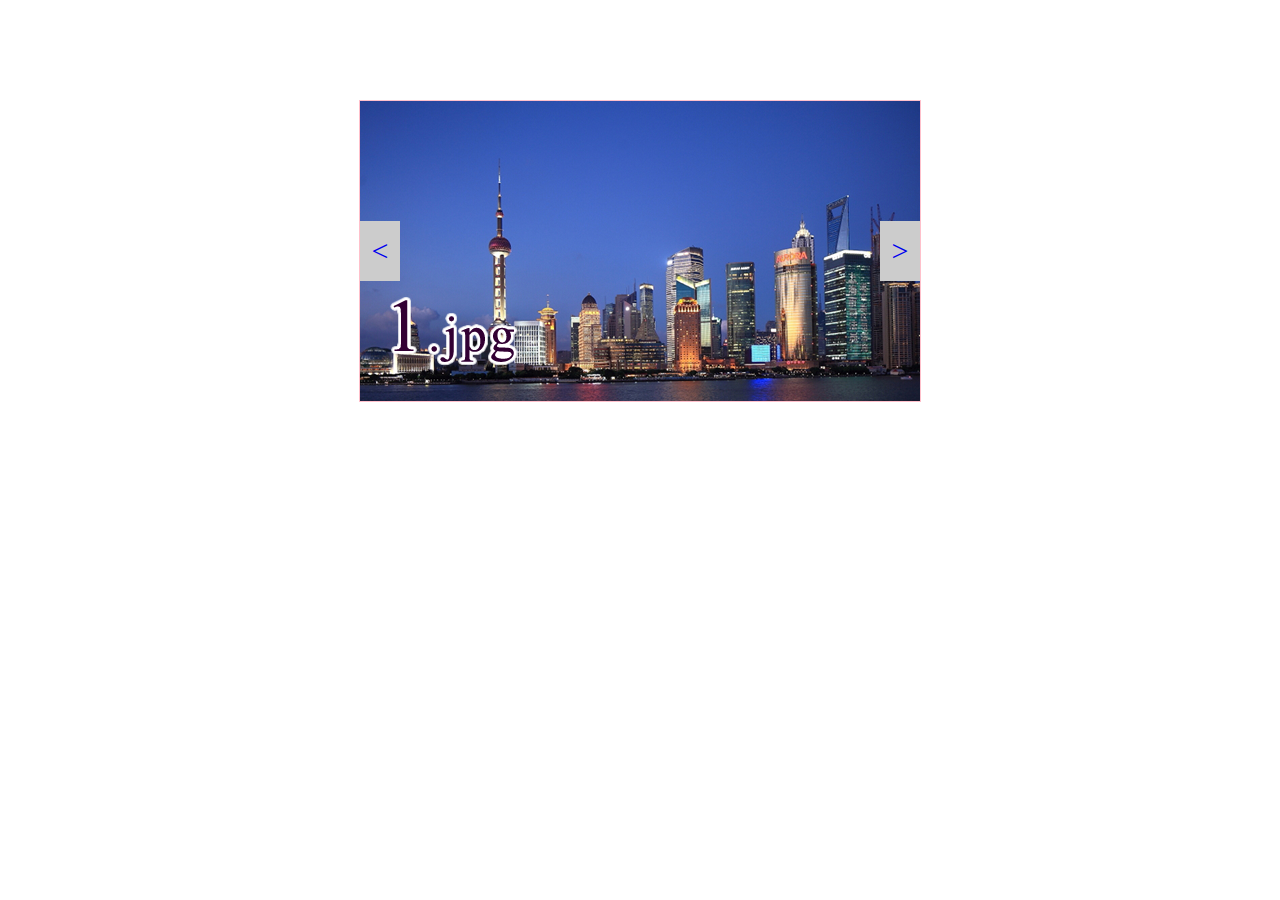
<file: 3D Cutting Carousel/index.html>
<!DOCTYPE html>
<html lang="en">
<head>
  <meta charset="UTF-8">
  <title>Title</title>
  <script type="text/javascript" src="jquery-1.12.1.js"></script>
  <style>
    .box {
      width: 560px;
      height: 300px;
      border: 1px solid pink;
      margin: 100px auto;
      position: relative;
    }
    .box ul {
      list-style: none;
      width: 100%;
      height: 100%;
      margin: 0;
      padding: 0;
    }
    .box ul li {
      float: left;
      width: 112px;
      height: 100%;
      transform-style: preserve-3d;
      /*transform: rotateX(30deg) rotateY(30deg);*/
    }
    .box a {
      text-decoration: none;
      font-size: 30px;
    }
    .box .prev {
      position: absolute;
      width: 40px;
      height: 60px;
      line-height: 60px;
      text-align: center;
      left: 0;
      top: 120px;
      background-color: #ccc;
      z-index: 1;
    }
    .box .next {
      position: absolute;
      width: 40px;
      height: 60px;
      line-height: 60px;
      text-align: center;
      right: 0;
      top: 120px;
      background-color: #ccc;
      z-index: 1;
    }
    /*设置第一张背景图*/
    .box ul li span:first-child {
      position: absolute;
      width: 112px;
      height: 300px;
      background: url("images/1.jpg") no-repeat 0 0;
    }
    .box ul li:nth-child(2) span:first-child {
      background: url("images/1.jpg") no-repeat -112px 0;
    }
    .box ul li:nth-child(3) span:first-child {
      background: url("images/1.jpg") no-repeat -224px 0;
    }
    .box ul li:nth-child(4) span:first-child {
      background: url("images/1.jpg") no-repeat -336px 0;
    }
    .box ul li:nth-child(5) span:first-child {
      background: url("images/1.jpg") no-repeat -448px 0;
    }
    /*设置第二张背景图*/
    .box ul li span:nth-child(2) {
      position: absolute;
      width: 112px;
      height: 300px;
      background: url("images/2.jpg") no-repeat 0 0;
    }
    .box ul li:nth-child(2) span:nth-child(2) {
      background: url("images/2.jpg") no-repeat -112px 0;
    }
    .box ul li:nth-child(3) span:nth-child(2) {
      background: url("images/2.jpg") no-repeat -224px 0;
    }
    .box ul li:nth-child(4) span:nth-child(2) {
      background: url("images/2.jpg") no-repeat -336px 0;
    }
    .box ul li:nth-child(5) span:nth-child(2) {
      background: url("images/2.jpg") no-repeat -448px 0;
    }
    /*设置第三张背景图*/
    .box ul li span:nth-child(3) {
      position: absolute;
      width: 112px;
      height: 300px;
      background: url("images/3.jpg") no-repeat 0 0;
    }
    .box ul li:nth-child(2) span:nth-child(3) {
      background: url("images/3.jpg") no-repeat -112px 0;
    }
    .box ul li:nth-child(3) span:nth-child(3) {
      background: url("images/3.jpg") no-repeat -224px 0;
    }
    .box ul li:nth-child(4) span:nth-child(3) {
      background: url("images/3.jpg") no-repeat -336px 0;
    }
    .box ul li:nth-child(5) span:nth-child(3) {
      background: url("images/3.jpg") no-repeat -448px 0;
    }
    /*设置第四张背景图*/
    .box ul li span:nth-child(4) {
      position: absolute;
      width: 112px;
      height: 300px;
      background: url("images/4.jpg") no-repeat 0 0;
    }
    .box ul li:nth-child(2) span:nth-child(4) {
      background: url("images/4.jpg") no-repeat -112px 0;
    }
    .box ul li:nth-child(3) span:nth-child(4) {
      background: url("images/4.jpg") no-repeat -224px 0;
    }
    .box ul li:nth-child(4) span:nth-child(4) {
      background: url("images/4.jpg") no-repeat -336px 0;
    }
    .box ul li:nth-child(5) span:nth-child(4) {
      background: url("images/4.jpg") no-repeat -448px 0;
    }
    /*把li延Z轴向屏幕外移动150px*/
    .box ul li span:nth-child(1) {
      transform: translateZ(150px);
    }
    .box ul li span:nth-child(2) {
      transform: rotateX(90deg) translateZ(150px);
    }
    .box ul li span:nth-child(3) {
      transform: rotateX(-180deg) translateZ(150px);
    }
    .box ul li span:nth-child(4) {
      transform: rotateX(-90deg) translateZ(150px);
    }
  </style>
</head>
<body>
<div class="box">
  <a href="javascript:;" class="prev">&lt;</a>
  <a href="javascript:;" class="next">&gt;</a>
  <ul>
    <li><span></span><span></span><span></span><span></span></li>
    <li><span></span><span></span><span></span><span></span></li>
    <li><span></span><span></span><span></span><span></span></li>
    <li><span></span><span></span><span></span><span></span></li>
    <li><span></span><span></span><span></span><span></span></li>
  </ul>
</div>
<script type="text/javascript">
  $(function () {
    var index = 0;
    var lock = true;
    /* :last 过滤选择器 jquery扩展提供 :first :eq() :visible :hidden :even :odd :checked :selected */
    $('.box li:last').on('transitionend', function () {
      lock = true;
    });
    $('.prev').click(function () {
      if (!lock) return false;
      lock = false;
      index--;
      var deg = -index * 90;
      $('.box li').css({
        'transform': 'rotateX(' + deg + 'deg)',
        'transition': 'all 1s linear'
      }).each(function (i, item) {
        $(item).css('transition-delay', 0.25 * i + 's');
      });
    });
    $('.next').click(function () {
      if (!lock) return false;
      lock = false;
      index++;
      var deg = -index * 90;
      $('.box li').css({
        'transform': 'rotateX(' + deg + 'deg)',
        'transition': 'all 1s linear'
      }).each(function (i, item) {
        $(item).css('transition-delay', 0.25 * i + 's');
      });
    });


    var timeId;
    function autoplay(){
      timeId = setInterval(function () {
        $('.next').click();
      }, 2000);
    }
    autoplay();
    $('.box').on('mouseenter',function(){
      clearInterval(timeId);
    });
    $('.box').on('mouseleave',function(){
      autoplay();
    });
    
  });
</script>
</body>
</html>
</file>
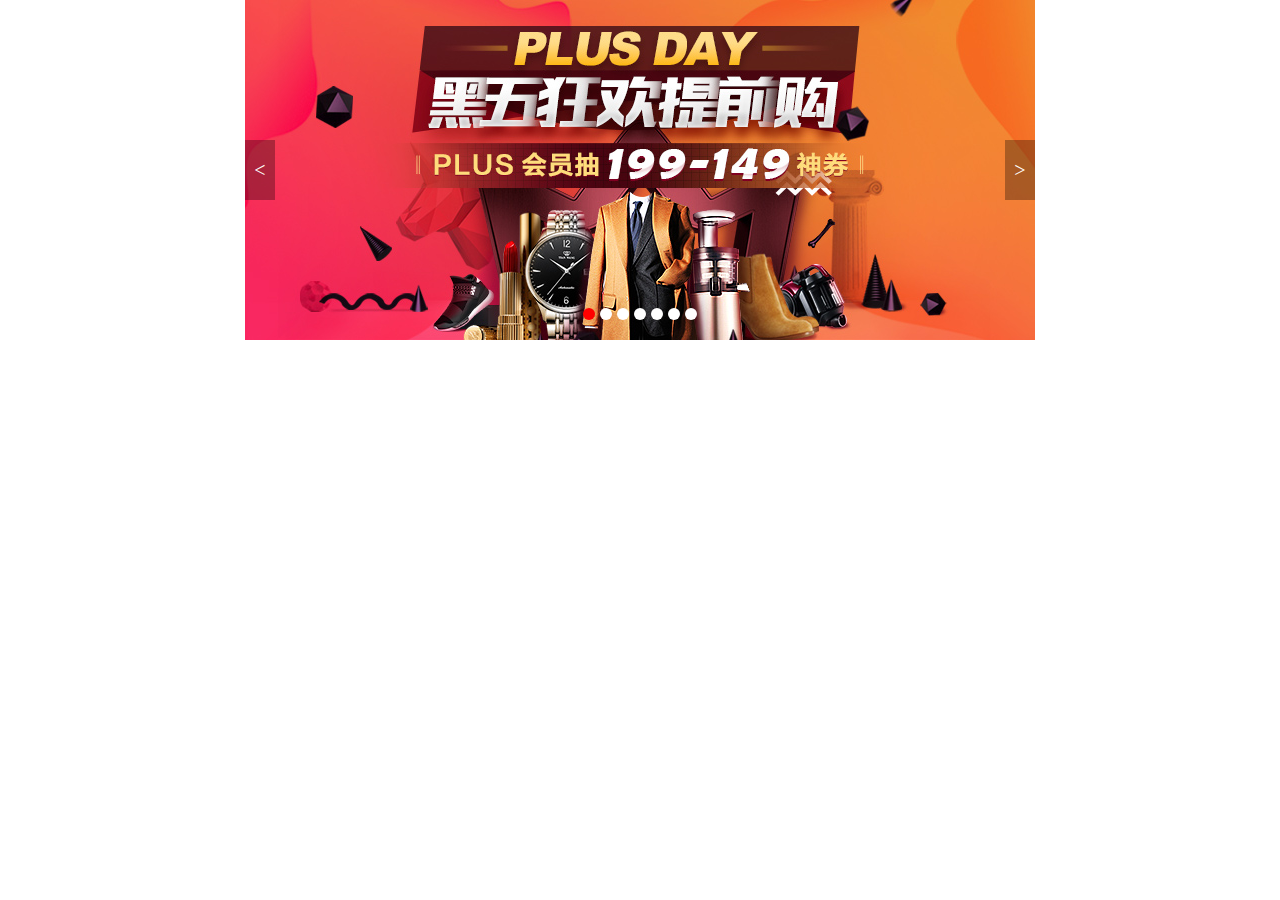
<file: Carousel/index.html>
<!DOCTYPE html>
<html>
<head lang="en">
  <meta charset="UTF-8">
  <title>京东商城</title>
  <link rel="stylesheet" href="base.css"/>
</head>
<body>
<div class="container">
  <!-- 轮播图模块-->
  <div class="banner">
    <!-- 轮播项-->
    <div class="content">
      <div class="item"><a href="#"><img src="img/01.jpg" alt=""/></a></div>
      <div class="item"><a href="#"><img src="img/02.jpg" alt=""/></a></div>
      <div class="item"><a href="#"><img src="img/03.jpg" alt=""/></a></div>
      <div class="item"><a href="#"><img src="img/04.jpg" alt=""/></a></div>
      <div class="item"><a href="#"><img src="img/05.jpg" alt=""/></a></div>
      <div class="item"><a href="#"><img src="img/06.jpg" alt=""/></a></div>
      <div class="item"><a href="#"><img src="img/07.jpg" alt=""/></a></div>
      <div class="item"><a href="#"><img src="img/01.jpg" alt=""/></a></div>
    </div>
    <!-- 轮播左侧按钮-->
    <div class="leftBtn btn">&lt;</div>
    <!-- 轮播右侧按钮-->
    <div class="rightBtn btn">&gt;</div>
    <!-- 轮播一组小按钮-->
    <ul>
      <li class="active"></li>
      <li></li>
      <li></li>
      <li></li>
      <li></li>
      <li></li>
      <li></li>
    </ul>

  </div>
</div>
<!--动画的框架-->
<script src="animate.js"></script>
<!--index.js-->
<script src="index.js"></script>
</body>
</html>
</file>
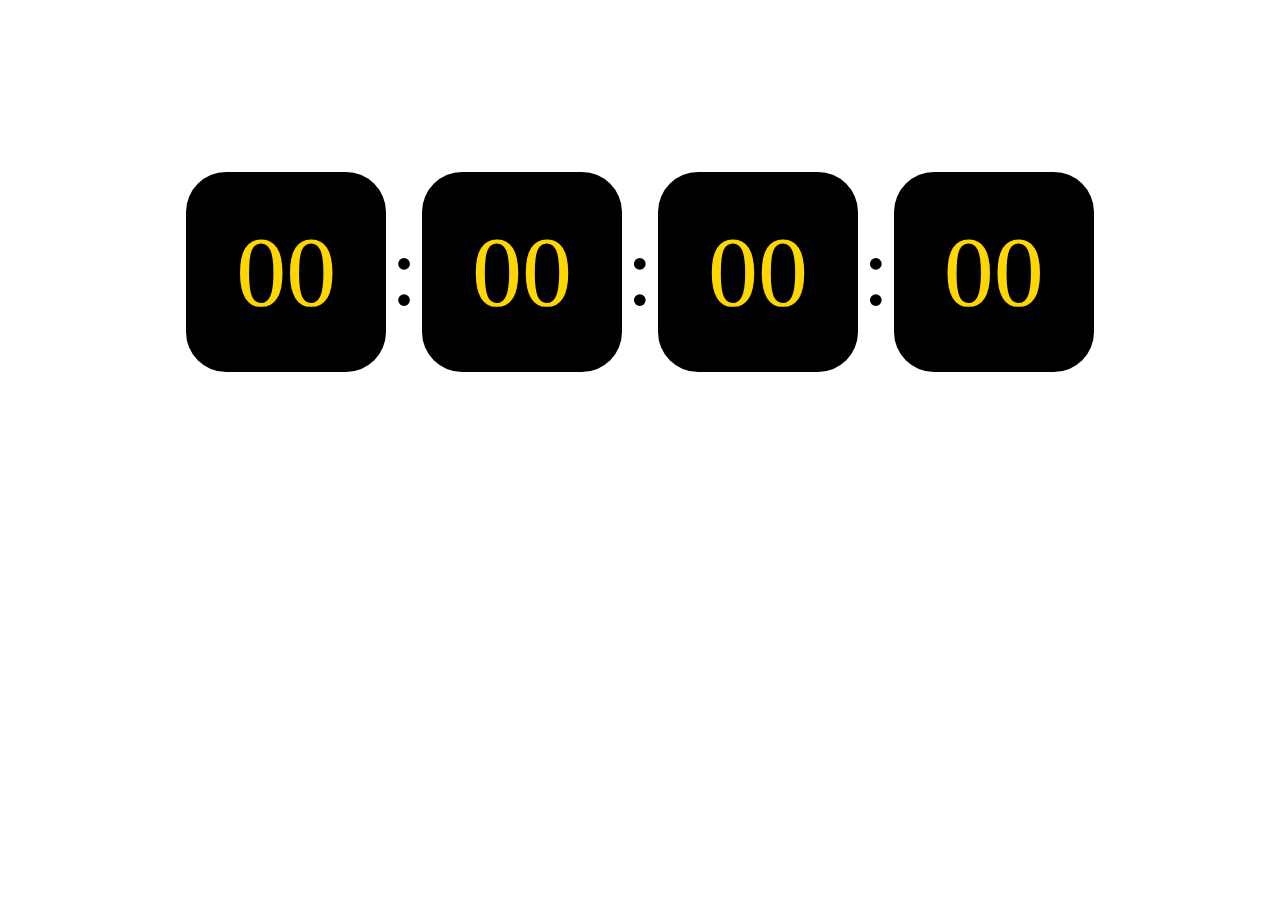
<file: countdown.html>
<!DOCTYPE html>
<html lang="en">
<head>
	<meta charset="UTF-8">
	<title>Document</title>
	<style>
		div {
			width: 1000px;
			height: 500px;
			line-height: 500px;
			text-align: center;
			margin: 50px auto;
		}
		span {
			display: inline-block;
			height: 200px;
			line-height: 200px;
			text-align: center;
			font-size: 100px;
		}
		.ab {
			width: 200px;
			border-radius: 40px;
			color: gold;
			background-color: #000;
			font-size: 100px;
		}
	</style>
</head>
<body>
   	<div>
		<span class="ab">00</span>
		<span>:</span>
		<span class="ab">00</span>
		<span>:</span>
		<span class="ab">00</span>
		<span>:</span>
		<span class="ab">00</span>
    </div>
	<script>
		var spansNode = document.querySelectorAll('.ab');
		function getDif(startTime,endTime){
			var totalMs = endTime.getTime()-startTime.getTime();
			var dd = parseInt(totalMs/1000/60/60/24)
			var hh = parseInt(totalMs/1000/60/60%24);
			var mm = parseInt(totalMs/1000/60%60);
			var ss = parseInt(totalMs/1000%60);
			dd = dd<10?'0'+dd:dd;
			hh = hh<10?'0'+hh:hh;
			mm = mm<10?'0'+mm:mm;
			ss = ss<10?'0'+ss:ss;
			return {day:dd,hours:hh,minutes:mm,seconds:ss};
		}
		var e = new Date('2018/02/08 18:00:00');
		var i = setInterval(function(){
			var s = new Date();
			var obj = getDif(s,e);
			spansNode[0].innerHTML = obj.day;
			spansNode[1].innerHTML = obj.hours;
			spansNode[2].innerHTML = obj.minutes;
			spansNode[3].innerHTML = obj.seconds;
			if(obj.hours=='00'&&obj.minutes=='00'&&obj.seconds=='00'){
				clearInterval(i);
			}
		},1000);
	</script>
</body>
</html>
</file>
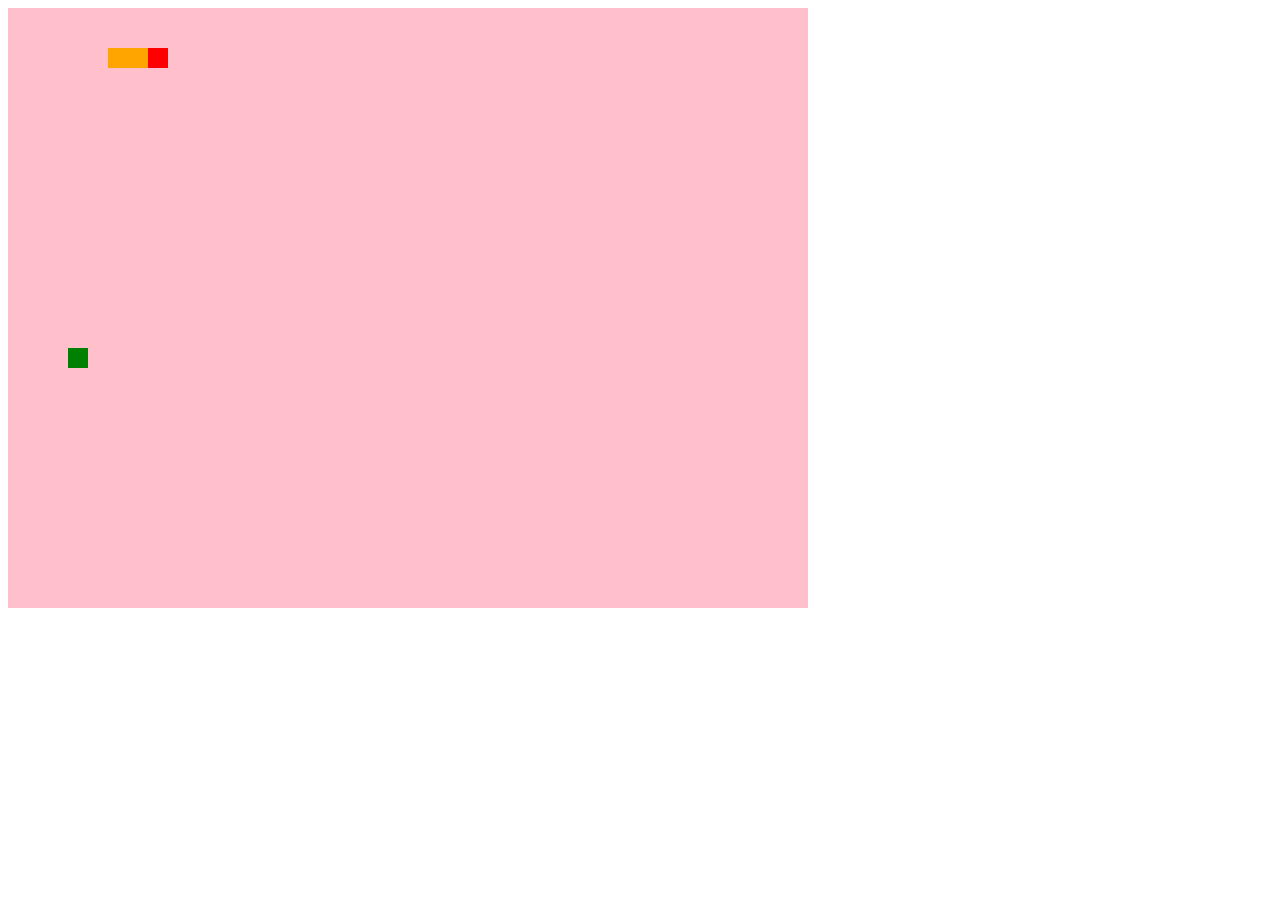
<file: snakeJs.html>
<!DOCTYPE html>
<html>
<head lang="en">
  <meta charset="UTF-8">
  <title></title>
  <style>
    .map {
      width: 800px;
      height: 600px;
      background-color: pink;
      position: relative;
    }
  </style>
</head>
<body>
<div class="map"></div>
<script>
  //创建食物
  (function(){
    var elements = [];
    function Food(x,y,width,height,color){
      this.x = x||0;
      this.y = y||0;
      this.width = width||20;
      this.height = height||20;
      this.color = color||"green";
    }
    Food.prototype.init = function(map){
      remove();
      var div = document.createElement("div");
      map.appendChild(div);
      div.style.width = this.width + 'px';
      div.style.height = this.height + 'px';
      div.style.backgroundColor = this.color;
      div.style.position = "absolute";
      this.x = parseInt(Math.random()*(map.offsetWidth/this.width))*this.width;
      this.y = parseInt(Math.random()*(map.offsetHeight/this.height))*this.height;
      div.style.left = this.x + 'px';
      div.style.top = this.y + 'px';
      elements.push(div);
    };
    function remove(){
      for(var i = 0;i<elements.length;i++){
        var ele = elements[i];
        ele.parentNode.removeChild(ele);
        elements.splice(i,1);
      }
    }
    window.Food = Food;
  })();
  //创建小蛇
  (function(){
    var elements = [];
    function Snake(width,height,direction){
      this.width = width||20;
      this.height = height||20;
      this.body = [
        {x:3,y:2,color:"red"},
        {x:2,y:2,color:"orange"},
        {x:1,y:2,color:"orange"}
      ];
      this.direction = direction||"right";
    };
    Snake.prototype.init = function(map){
      remove();
      for(var i = 0;i<this.body.length;i++){
        var div = document.createElement("div");
        map.appendChild(div);
        div.style.width = this.width + 'px';
        div.style.height = this.height + 'px';
        div.style.backgroundColor = this.body[i].color;
        div.style.position = "absolute";
        div.style.left = this.body[i].x*this.width + 'px';
        div.style.top = this.body[i].y*this.height + 'px';
        elements.push(div);
      }
    };
    Snake.prototype.move = function(food,map){
      //把蛇头的位置给蛇身第一个位置,以此类推
      var i = this.body.length-1;
      for(;i>0;i--){
        this.body[i].x = this.body[i-1].x;
        this.body[i].y = this.body[i-1].y;
      }
      switch(this.direction){
        case 'right':this.body[0].x+=1;break;
        case 'left':this.body[0].x-=1;break;
        case 'top':this.body[0].y-=1;break;
        case 'bottom':this.body[0].y+=1;break;
      }
      var foodX = food.x/food.width;
      var foodY = food.y/food.height;
      var snakeX = this.body[0].x;
      var snakeY = this.body[0].y;
      if(snakeX==foodX&&snakeY==foodY){
        //获取当前蛇身最后一块的数据,赋给一个新的对象,并添加到body中
        var a = this.body[this.body.length-1];
        var obj = {x: a.x,y: a.y,color: a.color};
        this.body.push(obj);
        food.init(map);
      }
    };
    function remove(){
      var i = elements.length-1;
      for(;i>=0;i--){
        var ele = elements[i];
        ele.parentNode.removeChild(ele);
        elements.splice(i,1);
      }
    }
    window.Snake = Snake;
  })();
  //创建游戏
  (function(){
    var that = null;
    function Game(map){//引入地图
      this.food = new Food();
      this.snake = new Snake();
      this.map = map;
      that = this;
    }
    Game.prototype.init = function(){
      this.food.init(this.map);
      this.snake.init(this.map);
      this.run();
      this.keyBind();
    };
    Game.prototype.run = function(){
      var timeId = setInterval(function(){
        this.snake.move(this.food,this.map);
        this.snake.init(this.map);
        var headX = this.snake.body[0].x;
        var headY = this.snake.body[0].y;
        var maxX = this.map.offsetWidth/this.snake.width;
        var maxY = this.map.offsetHeight/this.snake.height;
        if(headX<0||headX>=maxX){
          clearInterval(timeId);
          alert("over");
        }
        if(headY<0||headY>=maxY){
          clearInterval(timeId);
          alert("over");
        }
      }.bind(that),150);//绑定this
    };
    Game.prototype.keyBind = function(){
      document.addEventListener("keydown",function(e){//事件监听
        switch(e.keyCode){
          case 37:this.snake.direction = "left";break;
          case 38:this.snake.direction = "top";break;
          case 39:this.snake.direction = "right";break;
          case 40:this.snake.direction = "bottom";break;
        }
      }.bind(that),false);//绑定this
    };
    window.Game = Game;
  })();
  
  var a = new Game(document.querySelector(".map"));
  a.init();


























</script>
</body>
</html>
</file>
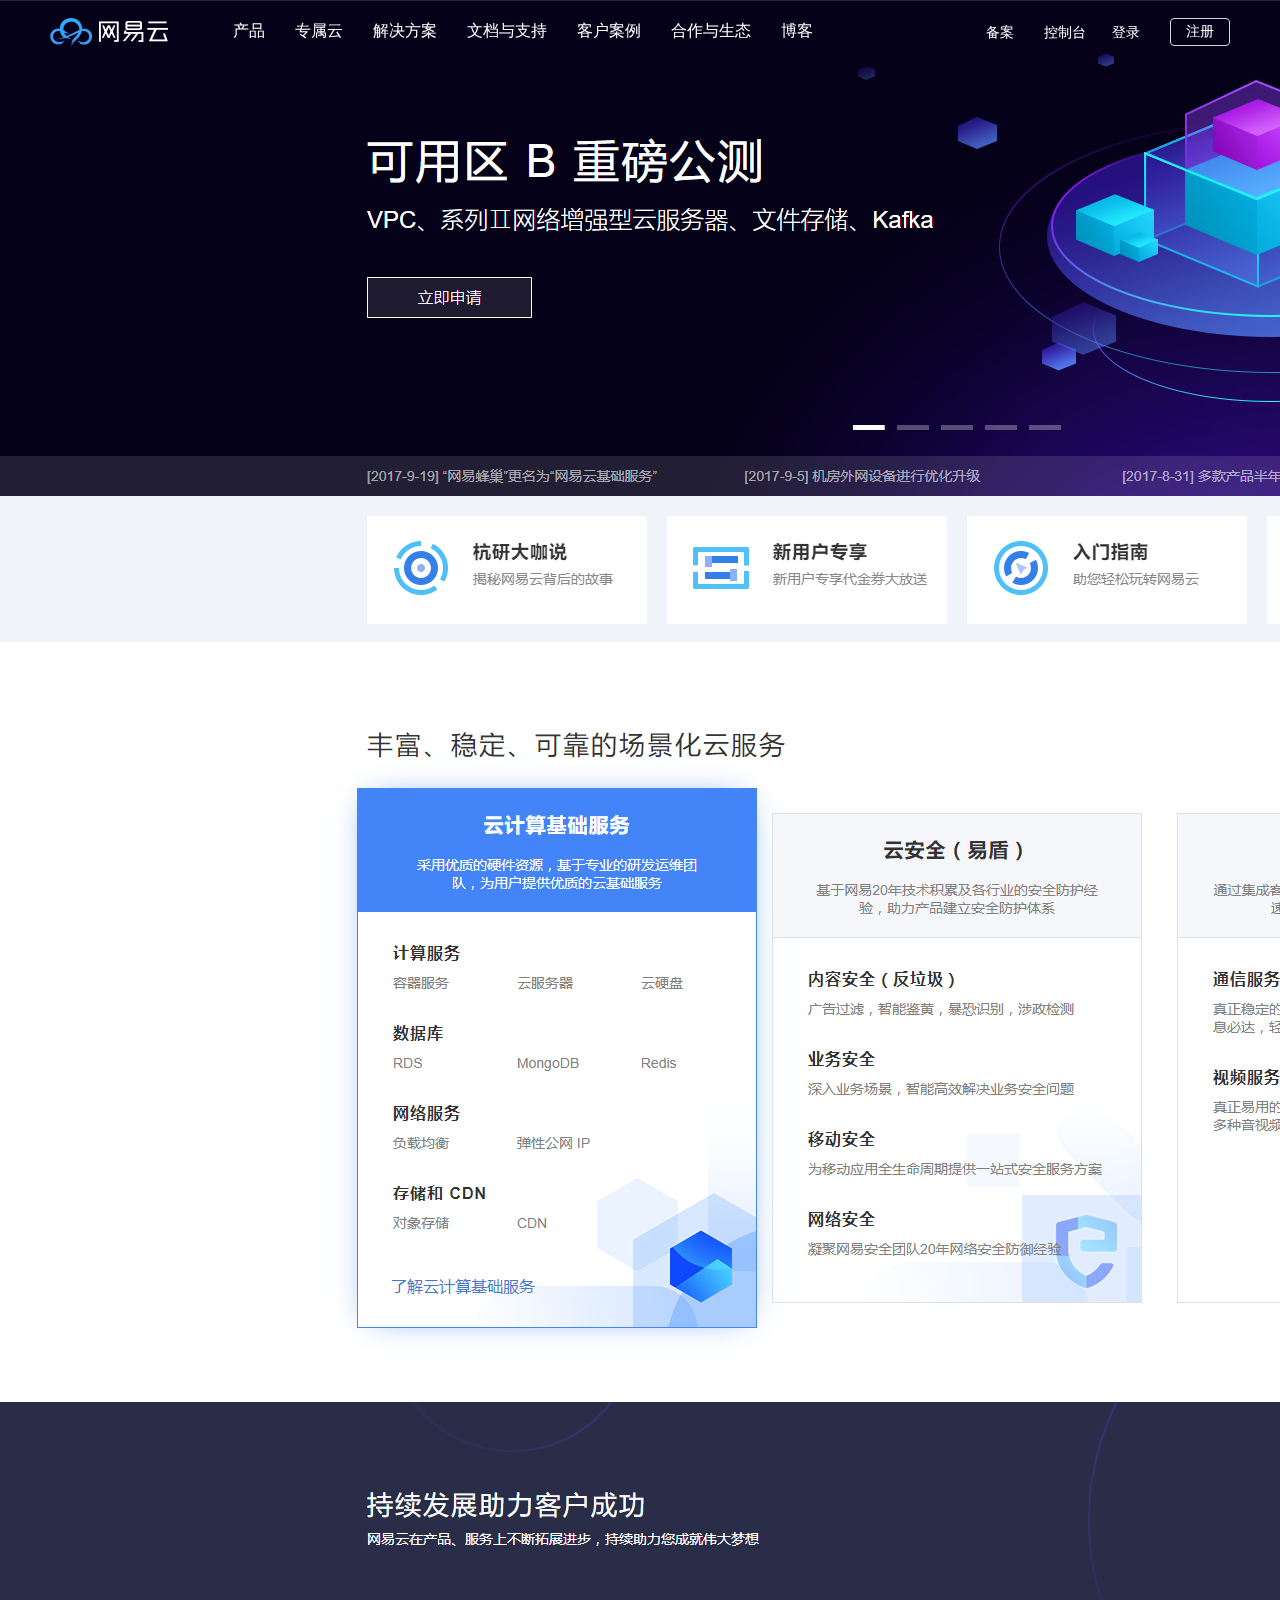
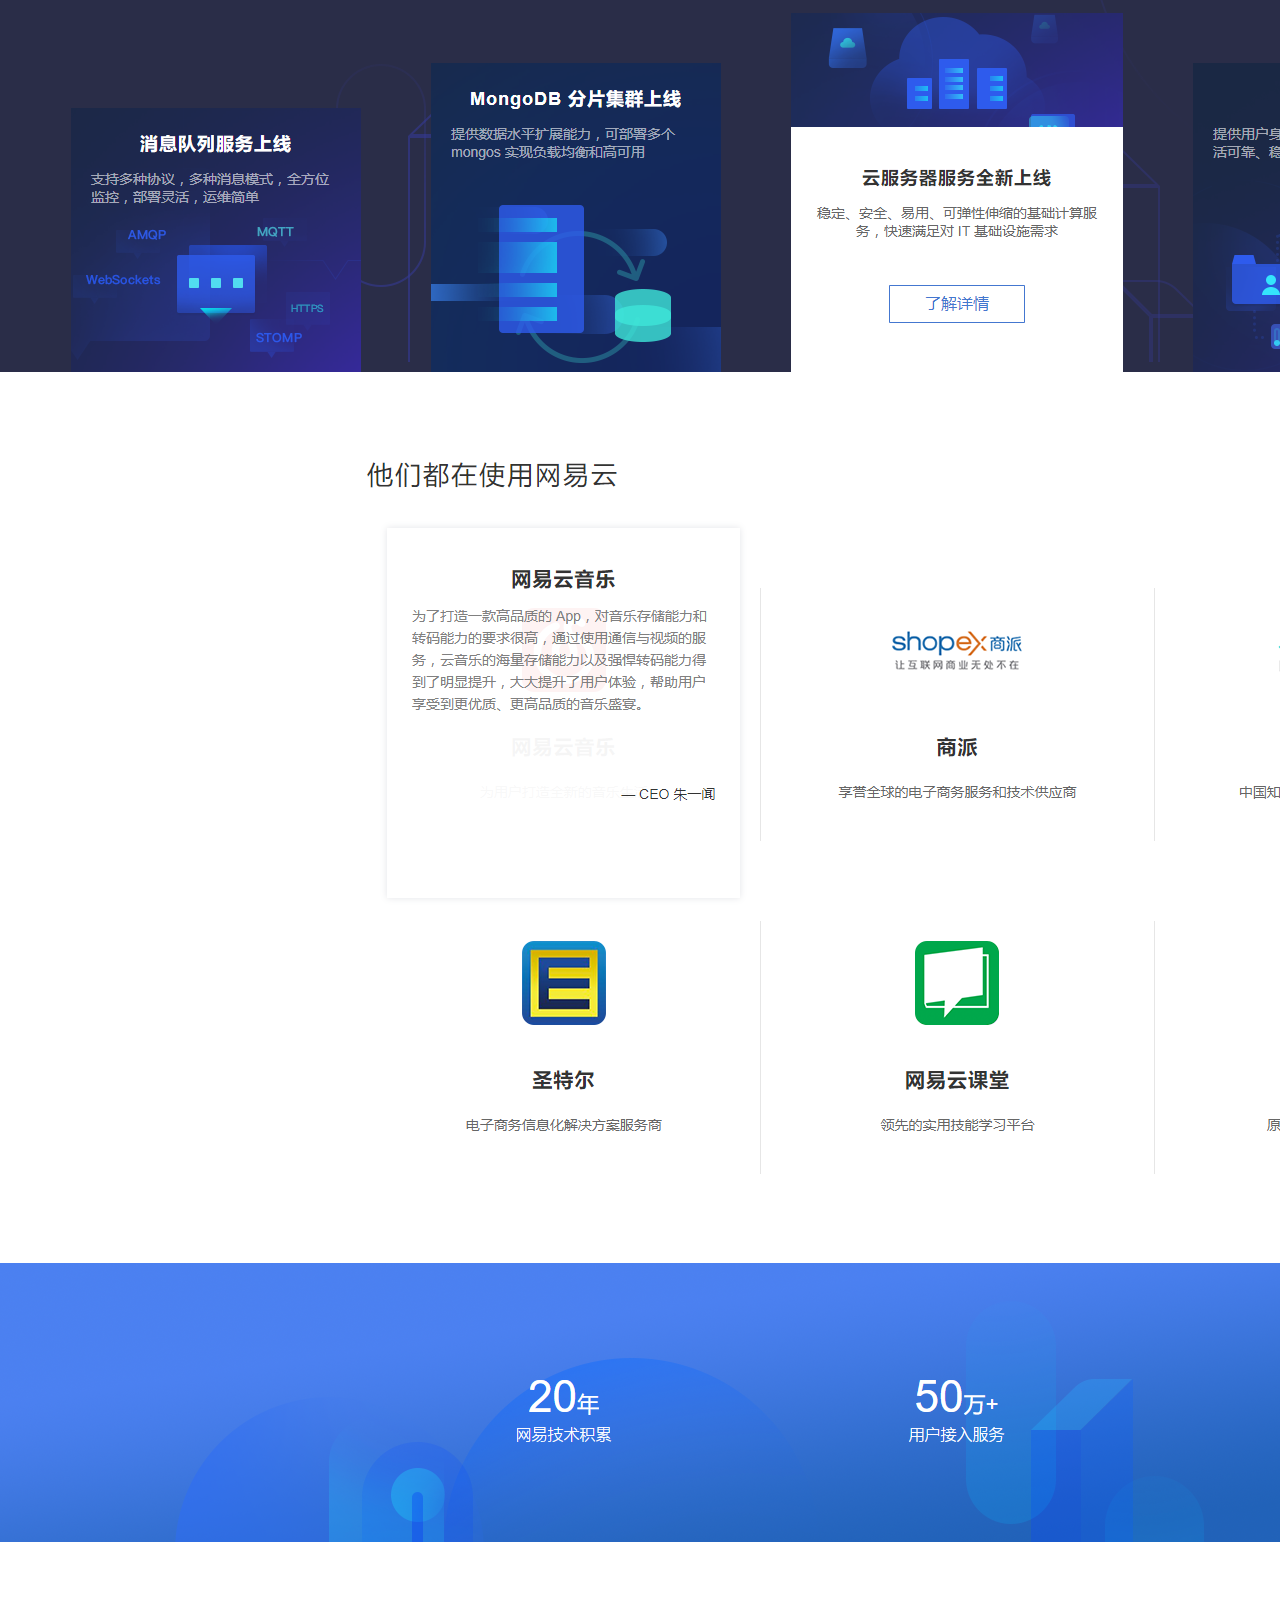
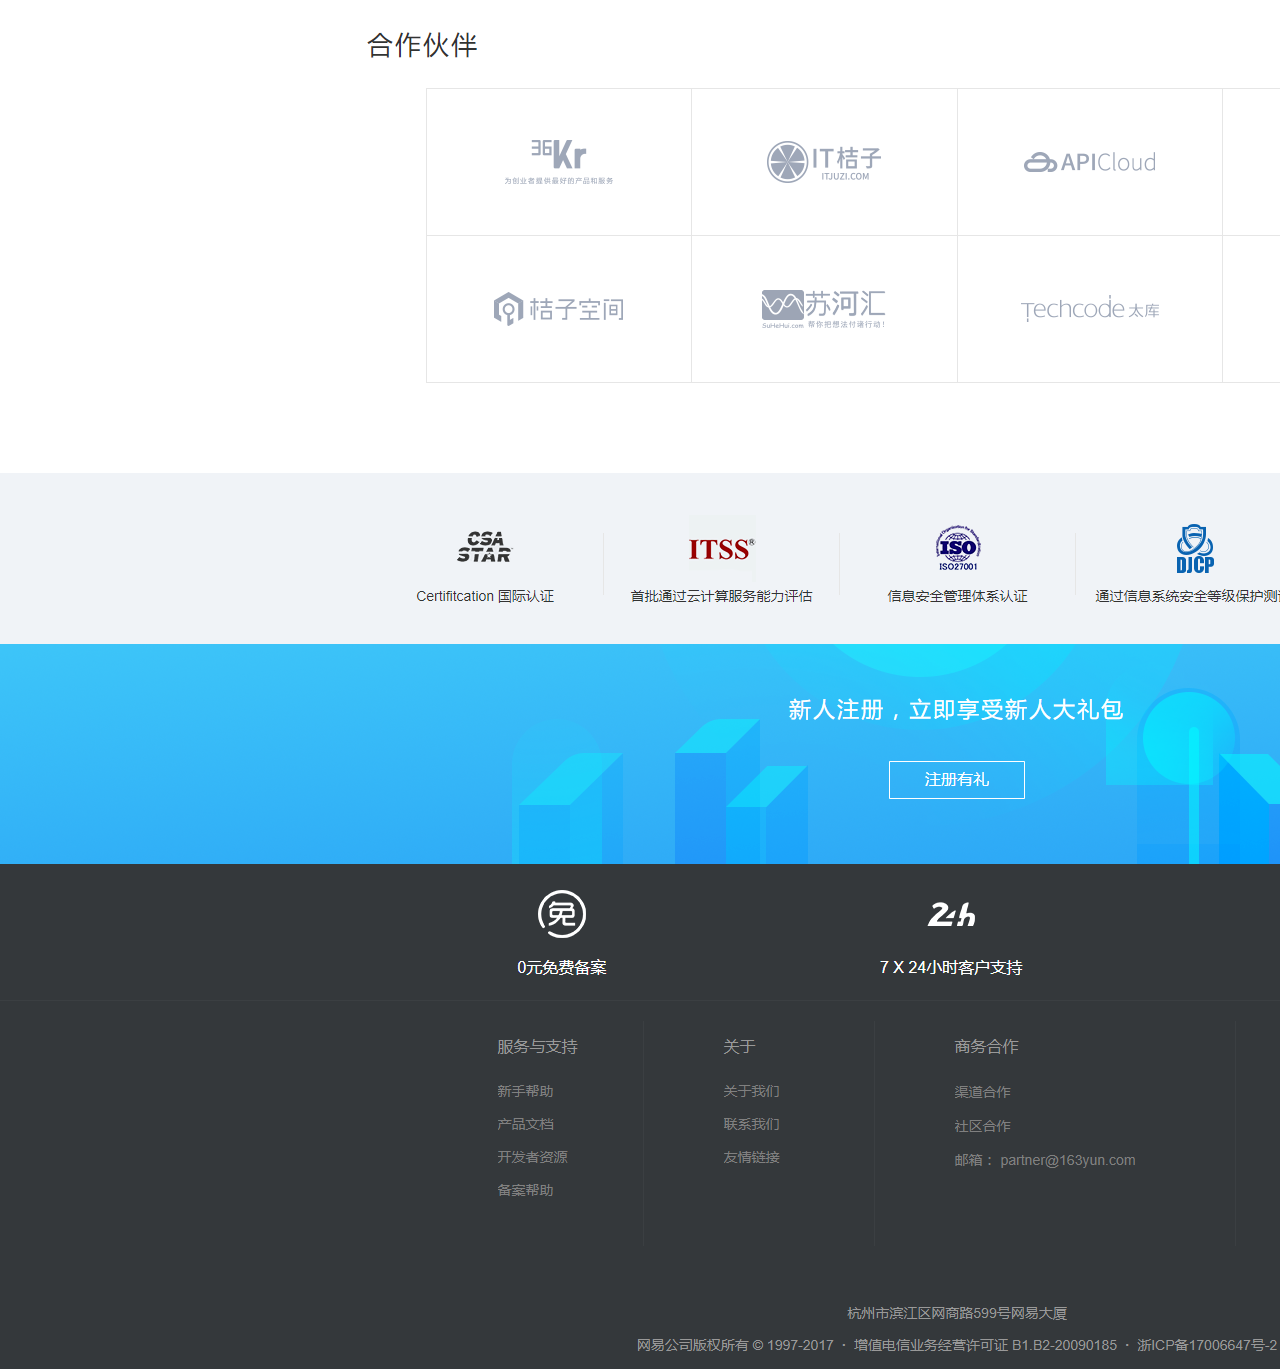
<file: nav/index_7.html>
<!DOCTYPE html>
<html>
<head lang="en">
  <meta charset="UTF-8">
  <title></title>
  <link rel="stylesheet" href="css_7/common_7.css"/>
  <link rel="stylesheet" href="css_7/index_7.css"/>
  <link rel="stylesheet" href="css_7/hidden_7.css"/>
  <base target="_blank"/>

  <script src="js_7/jquery-1.12.1.js"></script>
</head>
<body>
<div class="topcontain_7">
  <div class="w">
    <div class="img_7 fl">
      <a href="#"><img src="img_7/logo1.png" alt=""/></a>
    </div>
    <ul class="contain_7 fl">
      <li id="aaa_1_7">
        <span id="qwe_1_7"></span>产品
        <div class="content1_1_7 clearfix">
          <div class="w_7">
            <ul class="cebianlan_7">
              <li id="mmm_1_7" class="cebianlan_li_7 active">云计算基础服务</li>
              <li class="cebianlan_li_7">云安全(易盾)</li>
              <li class="cebianlan_li_7">通讯与视频</li>
              <li class="cebianlan_li_7">大数据服务</li>
              <li class="cebianlan_li_7">域名与备案</li>
              <li class="cebianlan_li_7">客服运营</li>
            </ul>
            <div id="poi_1_7" class="xiala1_1_7 active">
              <h3><a href="#">云计算基础服务&gt;</a></h3>

              <div class="bbb_7 clearfix">
                <p class="aaa_7">计算服务</p>
                <a href="#">
                  <h4>容器服务</h4>

                  <p>基于 Docker 和 Kubernetes 技术的容器服务</p>
                </a>
                <a href="#">
                  <h4>容器服务专属云版</h4>

                  <p>基于 Kubernetes 的企业级容器平台</p>
                </a>
                <a href="#">
                  <h4>镜像仓库</h4>

                  <p>公有镜像仓库和私有镜像托管服务</p>
                </a>
                <a class="zxc_1_7" href="#">
                  <h4>云服务器</h4>
                  <span id="asd_1_7"></span>

                  <p>稳定、安全、易用、可弹性伸缩的计算服务</p>
                </a>
                <a href="#">
                  <h4>负载均衡</h4>

                  <p>4/7层流量转发服务，支持转发规则定制</p>
                </a>
                <a href="#">
                  <h4>云硬盘</h4>

                  <p>高性能、高可靠的云硬盘服务</p>
                </a>
              </div>
              <div class="bbb_7 clearfix">
                <p class="aaa_7">数据库</p>
                <a href="#">
                  <h4>RDS</h4>

                  <p>高可用、高可靠、高性能、在线弹性扩展</p>
                </a>
                <a href="#">
                  <h4>MongoDB</h4>

                  <p>三节点复制集高可用架构、秒级故障切换</p>
                </a>
                <a href="#">
                  <h4>Redis</h4>

                  <p>高性能、高可用、基于内存存储的 kv 在线存储</p>
                </a>
                <a class="zxc_1_7" href="#">
                  <h4>Memcached</h4>
                  <span id="asd_2_7"></span>

                  <p>极高性能、内存级的 kv 在线存储</p>
                </a>
              </div>
              <div class="bbb_7 clearfix">
                <p class="aaa_7">消息</p>
                <a href="#">
                  <h4>消息队列</h4>

                  <p>支持多种消息模型，多种协议，多种部署模式</p>
                </a>
              </div>
              <div class="bbb_7 clearfix">
                <p class="aaa_7">网络服务</p>
                <a class="zxc_1_7" href="#">
                  <h4>VPC</h4>
                  <span id="asd_3_7"></span>

                  <p>逻辑隔离的自定义网络</p>
                </a>
                <a href="#">
                  <h4>负载均衡</h4>

                  <p>4/7层流量转发服务，支持转发规则定制</p>
                </a>
                <a href="#">
                  <h4>弹性公网IP</h4>

                  <p>高效管理每个 IP 的生命周期</p>
                </a>
                <a href="#">
                  <h4>CDN</h4>

                  <p>跨地域、跨运营商的性能卓越的网络加速服务</p>
                </a>
              </div>
              <div class="bbb_7 clearfix">
                <p class="aaa_7">存储和 CDN</p>
                <a href="#">
                  <h4>对象存储</h4>

                  <p>高性能、高可用、高可靠的云端存储服务</p>
                </a>
                <a href="#">
                  <h4>CDN</h4>

                  <p>跨地域、跨运营商的性能卓越的网络加速服务</p>
                </a>
                <a href="#">
                  <h4>云硬盘</h4>

                  <p>高性能、高可靠的云硬盘服务</p>
                </a>
              </div>
              <div class="bbb_7 clearfix">
                <p class="aaa_7">管理与监控</p>
                <a href="#">
                  <h4>访问控制</h4>

                  <p>管理子账号与授权、角色与 STS 令牌</p>
                </a>
                <a href="#">
                  <h4>日志服务</h4>

                  <p>一站式日志采集、查询、订阅功能</p>
                </a>
                <a href="#">
                  <h4>应用监控</h4>

                  <p>支持多语言探针，全链路监测和分析</p>
                </a>
                <a href="#">
                  <h4>报警管理</h4>

                  <p>提供全面的报警管理和通知人管理功能</p>
                </a>
              </div>

            </div>
            <div id="poi_2_7" class="xiala1_1_7">
              <h3><a href="#">云安全(易盾)&gt;</a></h3>

              <div class="bbb_7 clearfix">
                <p class="aaa_7">内容安全</p>
                <a href="#">
                  <h4>反垃圾</h4>

                  <p>广告过滤，智能鉴黄，暴恐识别，涉政检测</p>
                </a>
              </div>
              <div class="bbb_7 clearfix">
                <p class="aaa_7">业务安全</p>
                <a href="#">
                  <h4>验证码</h4>

                  <p>新一代行为式验证码</p>
                </a>
                <a href="#">
                  <h4>注册安全</h4>

                  <p>高效杜绝垃圾账号产生，及时识别注册风险</p>
                </a>
                <a href="#">
                  <h4>登录保护</h4>

                  <p>实时识别撞库、批量登录等恶意登录行为</p>
                </a>
                <a href="#">
                  <h4>营销反作弊</h4>

                  <p>源头防范，拒绝作弊损失，保障活动效果</p>
                </a>
              </div>
              <div class="bbb_7 clearfix">
                <p class="aaa_7">移动安全</p>
                <a href="#">
                  <h4>应用加固</h4>

                  <p>有效防止游戏被逆向分析，保护源码防止外挂</p>
                </a>
              </div>
              <div class="bbb_7 clearfix">
                <p class="aaa_7">网络安全</p>
                <a href="#">
                  <h4>DDoS 高防</h4>

                  <p>提供 1T 超大带宽，抵御超大流量 DDoS 攻击</p>
                </a>
                <a href="#">
                  <h4>DDoS 基础防护</h4>

                  <p>高效防护 DDoS 攻击，保障业务系统安全</p>
                </a>
                <a href="#">
                  <h4>SSL 证书管理</h4>

                  <p>数字证书一站式管理，快速接入 HTTPS 安全</p>
                </a>
                <a href="#">
                  <h4>渗透测试</h4>

                  <p>一对一专家服务，深度检测</p>
                </a>
              </div>
            </div>
            <div class="xiala1_1_7">
              <h3><a href="#">通信与视频&gt;</a></h3>

              <div class="bbb_7 clearfix">
                <p class="aaa_7">通信服务</p>
                <a href="#">
                  <h4>IM 即时通讯</h4>

                  <p>适合所有 App 接入的 IM SDK</p>
                </a>
                <a href="#">
                  <h4>音视频通话</h4>

                  <p>点对点、多对多实时语音、视频通话功能</p>
                </a>
                <a href="#">
                  <h4>短信</h4>

                  <p>专业短信送达服务，覆盖三网，高到达率</p>
                </a>
                <a href="#">
                  <h4>专线电话</h4>

                  <p>被呼叫方无需网络、无需安装 App</p>
                </a>
              </div>
              <div class="bbb_7 clearfix">
                <p class="aaa_7">视频服务</p>
                <a href="#">
                  <h4>点播</h4>

                  <p>云端高质量转码服务，支持各终端播放</p>
                </a>
                <a href="#">
                  <h4>直播</h4>

                  <p>稳定流畅、低延时、高并发的音视频直播服务</p>
                </a>
                <a href="#">
                  <h4>互动直播</h4>

                  <p>真正的多路音视频实时直播互动服务</p>
                </a>
                <a href="#">
                  <h4>互动白板</h4>

                  <p>支持文档转码，轨迹实时同步等多种功能</p>
                </a>
              </div>
            </div>
            <div class="xiala1_1_7">
              <h3>大数据服务</h3>

              <div class="bbb_7 clearfix">
                <a href="#">
                  <h4>网易大数据</h4>

                  <p>专业的私有化大数据平台</p>
                </a>
              </div>
            </div>
            <div class="xiala1_1_7">
              <h3>域名与备案</h3>

              <div class="bbb_7 clearfix">
                <a href="#">
                  <h4>备案系统</h4>

                  <p>免费的备案服务</p>
                </a>
                <a href="#">
                  <h4>域名系统</h4>

                  <p>域名注册服务</p>
                </a>
              </div>
            </div>
            <div class="xiala1_1_7">
              <h3>客服运营</h3>

              <div class="bbb_7 clearfix">
                <a href="#">
                  <h4>七鱼云服务</h4>

                  <p>全智能云客服专家</p>
                </a>
              </div>
            </div>
            <div id="ccc_7"></div>
            <div class="bottom_7">
              <img src="img_7/nav-close.png" width="28px" height="14" alt=""/>
            </div>
          </div>
        </div>
      </li>
      <li><a href="#"><span id="qwe_2_7"></span>专属云</a></li>
      <li id="aaa_2_7">
        <span id="qwe_3_7"></span>解决方案
        <div class="content1_2_7 clearfix">
          <div class="w_7">
            <ul class="one_7 fl">
              <li><a href="#">互联网金融解决方案</a></li>
              <li><a href="#">教育解决方案</a></li>
              <li><a href="#">医疗解决方案</a></li>
            </ul>
            <div class="bottom_7">
              <img src="img_7/nav-close.png" width="28px" height="14" alt=""/>
            </div>
          </div>
        </div>
      </li>
      <li id="aaa_3_7">
        <span id="qwe_4_7"></span>文档与支持
        <div class="content1_3_7 clearfix">
          <div class="w_7">
            <dl>
              <dt>帮助与文档</dt>
              <dd><a href="#">产品文档</a></dd>
              <dd><a href="#">新手帮助</a></dd>
            </dl>
            <dl>
              <dt>资源</dt>
              <dd><a href="#">API</a></dd>
              <dd><a href="#">SDK</a></dd>
              <dd><a href="#">Demo</a></dd>
            </dl>
            <dl>
              <dt>培训</dt>
              <dd><a href="#">教程与培训</a></dd>
            </dl>
            <dl>
              <dt>价格</dt>
              <dd><a href="#">价格计算器</a></dd>
            </dl>
            <div class="bottom_7">
              <img src="img_7/nav-close.png" width="28px" height="14" alt=""/>
            </div>
          </div>
        </div>
      </li>
      <li><a href="#"><span id="qwe_5_7"></span>客户案例</a></li>
      <li id="aaa_4_7">
        <span id="qwe_6_7"></span>合作与生态
        <div class="content1_4_7 clearfix">
          <div class="w_7">
            <dl>
              <dt>云合作</dt>
              <dd><a href="#">渠道合作</a></dd>
              <dd><a href="#">社区合作</a></dd>
            </dl>
            <dl>
              <dt>云生态</dt>
              <dd><a href="#">网易云创沙龙</a></dd>
              <dd><a href="#">网易云创大会</a></dd>
              <dd><a href="#">网易创业家大赛</a></dd>
              <dd><a href="#">易聚创客</a></dd>
              <dd><a href="#">企业上云</a></dd>
              <dd><a href="#">互联网内容安全联盟</a></dd>
            </dl>
            <div class="bottom_7">
              <img src="img_7/nav-close.png" width="28px" height="14" alt=""/>
            </div>
          </div>

        </div>
      </li>
      <li><a href="#"><span id="qwe_7_7"></span>博客</a></li>
    </ul>
    <ul class="content_7">
      <li><a href="https://www.youku.com">备案</a></li>
      <li><a href="https://www.iqiyi.com">控制台</a></li>
      <li><a href="https://v.qq.com">登录</a></li>
      <li><a href="https://www.baidu.com">注册</a></li>
    </ul>
  </div>
</div>
<div>
  <img src="截图1.png" alt=""/>
</div>
<div>
  <img src="截图2.png" alt=""/>
</div>
<div>
  <img src="截图3.png" alt=""/>
</div>
<div>
  <img src="截图4.png" alt=""/>
</div>
<div>
  <img src="截图5.png" alt=""/>
</div>
<div>
  <img src="截图6.png" alt=""/>
</div>
<div>
  <img src="截图7.png" alt=""/>
</div>

<script src="js_7/hidden_7.js"></script>
</body>
</html>
</file>
<file: Carousel/base.css>
* {
  margin: 0;
  padding: 0;
}

a {
  text-decoration: none;
}

ul {
  list-style: none;
}

/*����*/
.container {
  width: 1120px;
  margin: 0 auto;
}

/*�����ֲ�ģ����ʽ*/
.banner {
  width: 790px;
  height: 340px;
  margin:0 auto;
  position: relative;
  overflow: hidden;
}
/*���Ұ�ť*/
.banner .btn {
  width: 30px;
  height: 60px;
  background: rgba(0,0,0,0.3);
  position: absolute;
  top:50%;
  margin-top: -30px;
  cursor: pointer;
  text-align: center;
  font:20px/60px '����';
  color:#fff;

}
/*�Ҳఴť*/
.banner .rightBtn {
  right: 0;
}

.banner .btn:hover {
  background: rgba(0,0,0,0.6);
}

/*һ��С�㰴ť*/
.banner ul{
  position: absolute;
  bottom: 20px;
  width: 114px;
  left:50%;
  margin-left: -57px;
}
.banner ul li {
  width: 12px;
  height: 12px;
  background: #fff;
  border-radius: 50%;
  float: left;
}
.banner ul li+li {
  margin-left:5px;
}
.banner ul li.active {
  background-color: red;
}

/*������*/
.banner .content {
  width: 6320px;
  position: absolute;
}
.banner .content .item {
  float: left;
}
</file>
<file: nav/css_7/common_7.css>
﻿body,ul,h1,h2,h3,h4,h5,h6,input,button,p,dl,dd {
	margin: 0;
	padding: 0;
}
body {
	font: 12px microsoft yahei;
	color: #666;
}
li {
	list-style: none;
}
img {
	border: 0 none;
	vertical-align: middle;
}
a {
	text-decoration: none;
	color: #666;
}

h1,h2,h3,h4,h5,h6 {
	font-weight: 400;
}
input {
	border: 0 none;
	outline-style: none;
}
.fl {
	float: left;
}
.fr {
	float: right;
}
.clearfix:before,.clearfix:after {
	content: "";
	display: table;
}
.clearfix:after {
	clear: both;
}
.clearfix {
	zoom: 1;
}
.w {
	width: 1180px;
	margin: 0 auto;
}
</file>
<file: nav/css_7/index_7.css>
﻿
.topcontain_7 {
  width: 100%;
  height: 65px;
  line-height: 65px;
  /*background-color: #212F44;*/
  background-color: rgba(33,47,68,0);
  position: fixed;
  top: 0;
  z-index: 100;
  /*opacity: 0;*/
}
/*.topcontain_7.active {*/
  /*position: fixed;*/
  /*top: 0;*/
/*}*/
/*.top_7:hover {*/
  /*background-color: #1C2A3F;*/
/*}*/
.topcontain_7 .contain_7>li {
  float: left;
  font-size: 16px;
  margin: 0 15px;
  color: #fff;
  height: 36px;
  margin-top: 13px;
  line-height: 36px;
  /*position: relative;*/
}
#qwe_1_7 {
  display: inline-block;
  width: 32px;
  height: 52px;
  position: absolute;
  /*left: 0;*/
  /*bottom: -16px;*/
}
#qwe_2_7 {
  display: inline-block;
  width: 48px;
  height: 52px;
  position: absolute;
}
#qwe_3_7 {
  display: inline-block;
  width: 64px;
  height: 52px;
  position: absolute;
}
#qwe_4_7 {
  display: inline-block;
  width: 80px;
  height: 52px;
  position: absolute;
}
#qwe_5_7 {
  display: inline-block;
  width: 64px;
  height: 52px;
  position: absolute;
}
#qwe_6_7 {
  display: inline-block;
  width: 80px;
  height: 52px;
  position: absolute;
}
#qwe_7_7 {
  display: inline-block;
  width: 32px;
  height: 52px;
  position: absolute;
}
/*.topcontain_7 .contain_7>li span:nth-child(2) {*/
  /*display: inline-block;*/
  /*width: 100%;*/
  /*height: 13px;*/
  /*position: absolute;*/
  /*/!*left: 0;*!/*/
  /*/!*top: -16px;*!/*/
/*}*/
.topcontain_7 .contain_7>li:hover {
  border-bottom: 2px solid #387EE8;
}
.topcontain_7 .contain_7>li>a {
  display: inline-block;
  width: 100%;
  height: 100%;
}
.topcontain_7 .w a {
  color: #fff;
}
.topcontain_7 .contain_7>li:first-child {
  cursor: default;
}
.topcontain_7 .contain_7>li:nth-child(3) {
  cursor: default;
}
.topcontain_7 .contain_7>li:nth-child(4) {
  cursor: default;
}
.topcontain_7 .contain_7>li:nth-child(6) {
  cursor: default;
}
.img_7 {
  margin-right: 50px;
}

.topcontain_7 .w .content_7 {
  float: right;
  line-height: 65px;
}
.topcontain_7 .w .content_7 li {
  float: left;
  font-size: 14px;
  /*margin-right: 20px;*/
  width: 58px;
}
.topcontain_7 .w .content_7 li:nth-child(2) {
  margin-right: 10px;
}
.topcontain_7 .w .content_7 li a:hover {
  color: #5494DB;
}
.topcontain_7 .w .content_7 li:nth-child(4) {
  text-align: center;
  height: 26px;
  margin-top: 18px;
  line-height: 26px;
  border: 1px solid #D2D5D9;
  border-radius: 4px;
}
.topcontain_7 .w .content_7 li:nth-child(4):hover {
  background-color: #ffffff;
}
.topcontain_7 .w .content_7 li:nth-child(4) a {
  display: inline-block;
  width: 100%;
  height: 100%;
}
.topcontain_7 .w .content_7 li:nth-child(4):hover a{
  color: #5494DB;
}


/*下拉菜单精灵图*/
.zxc_1_7 {
  position: relative;
}
#asd_1_7 {
  display: inline-block;
  position: absolute;
  width: 25px;
  height: 16px;
  left: 80px;
  top: 6px;
  background: url("../img_7/icons.png") no-repeat -8px -60px;
}
#asd_2_7 {
  display: inline-block;
  position: absolute;
  width: 30px;
  height: 16px;
  left: 100px;
  top: 6px;
  background: url("../img_7/icons.png") no-repeat -8px -120px;
}
#asd_3_7 {
  display: inline-block;
  position: absolute;
  width: 30px;
  height: 16px;
  left: 52px;
  top: 6px;
  background: url("../img_7/icons.png") no-repeat -8px -120px;
}
</file>
<file: nav/css_7/hidden_7.css>
﻿
/*.content1_7.active {*/
  /*display: block;*/
/*}*/
.w_7 {
  width: 1120px;
  height: 100%;
  margin: 0 auto;
  position: relative;
}
.content1_1_7 {
  position: absolute;
  width: 100%;
  height: 557px;
  left: 0;
  top: 65px;
  background-color: rgba(33,47,68,0.95);
  /*opacity: 0;*/
  display: none;

  /*overflow: hidden;*/
}

.content1_1_7.active {
  display: block;
}
.content1_1_7 .cebianlan_7 {
  position: absolute;
  top: 20px;
}
.content1_1_7 .cebianlan_7 .cebianlan_li_7 {
  width: 145px;
  height: 38px;
  line-height: 38px;
  font-size: 16px;
  color: #ffffff;
  padding-left: 20px;
}
.content1_1_7 .cebianlan_7 .cebianlan_li_7.active {
  background-color: #387EE8;
}
.xiala1_1_7 {
  height: 504px;
  position: absolute;
  left: 165px;
  top: 20px;
  padding-left: 30px;
  overflow: auto;
  /*overflow-y: auto;*/
  display: none;
}
/*.xiala1_1_7 {*/
  /*overflow: hidden;*/
  /*overflow-y: auto;*/
/*}*/
/*.xiala1_1_7::webkit-scrollbar {*/
  /*display: none;*/
/*}*/
.xiala1_1_7.active {
  display: block;
}
.content1_1_7 h3 {
  font-size: 16px;
  height: 34px;
  color: #fff;
}
.content1_1_7 h3 a:hover {
  text-decoration: underline;
}
.aaa_7 {
  font-size: 13px;
  color: #969DA7;
  /*height: 24px;*/
}
.bbb_7 a {
  display: inline-block;
  width: 270px;
  height: 58px;
  padding-left: 15px;
  /*padding-top: 5px;*/
  background-color: #374457;
  margin-right: 19px;
  float: left;
  margin-bottom: 8px;
}
.bbb_7 a:hover {
  background-color: #387EE8;
}
.content1_1_7 .bbb_7 a h4{
  height: 25px;
  font-size: 14px;
  color: #fff;
}
.content1_1_7 .bbb_7 a p {
  font-size: 12px;
  color: #AAB0B7;
}
.content1_1_7 h3 a {
  color: #fff;
}





/*底部箭头*/
.bottom_7 {
  height: 32px;
  width: 100%;
  background-color: rgba(33,47,68,0.1);
  position: absolute;
  bottom: 0;
  text-align: center;
  line-height: 32px;
  /*display: none;*/
}
.bottom_7.active {
  display: block;
}
.bottom_7 img {
  cursor: pointer;
}




/*解决方案下拉*/
.content1_2_7 {
  position: absolute;
  width: 100%;
  left: 0;
  top: 65px;
  background-color: #212F44;
  opacity: 1;
  display: none;
  height: 320px;
}
.content1_2_7.active {
  display: block;
}
.content1_2_7 .one_7 {
  margin-top: 28px;
}
.content1_2_7 .one_7 li {
  float: left;
  width: 150px;
  height: 35px;
  /*padding-top: 8px;*/
  padding-left: 15px;
  margin-right: 60px;
  background-color: #374457;
  font-size: 14px;
}
.content1_2_7 .one_7 li a {
  color: #fff;
  display: inline-block;
  width: 100%;
  height: 100%;
}
.content1_2_7 .one_7 li:hover {
  background-color: #387EE8;
}





/*文档与支持下拉*/
.content1_3_7 {
  position: absolute;
  height: 295px;
  padding-top: 25px;
  width: 100%;
  left: 0;
  top: 65px;
  background-color: #212F44;
  opacity: 1;
  display: none;
}
.content1_3_7.active {
  display: block;
}
.content1_3_7 dl {
  float: left;
  margin-right: 60px;
}
.content1_3_7 dl dt {
  font-size: 13px;
  color: #969DA7;
  /*height: 24px;*/
}
.content1_3_7 dl dd a {
  display: inline-block;
  background-color: #374457;
  font-size: 14px;
  width: 150px;
  height: 34px;
  /*padding-top: 8px;*/
  padding-left: 15px;
  margin-bottom: 8px;
  color: #fff;
}
.content1_3_7 dl dd a:hover {
  background-color: #387EE8;
}





/*合作与生态下拉*/
.content1_4_7 {
  position: absolute;
  height: 327px;
  padding-top: 25px;
  width: 100%;
  left: 0;
  top: 65px;
  background-color: #212F44;
  opacity: 1;
  display: none;
}
.content1_4_7.active {
  display: block;
}
.content1_4_7 dl {
  float: left;
  margin-right: 60px;
}
.content1_4_7 dl dt {
  font-size: 13px;
  color: #969DA7;
  /*height: 24px;*/
}
.content1_4_7 dl dd a {
  display: inline-block;
  background-color: #374457;
  font-size: 14px;
  width: 150px;
  height: 35px;
  /*padding-top: 8px;*/
  padding-left: 15px;
  margin-bottom: 8px;
  color: #fff;
}
.content1_4_7 dl dd a:hover {
  background-color: #387EE8;
}





/*尝试css方法解决滚动条问题*/
/*解决!*/
/*#ccc_7 {*/
  /*position: absolute;*/
  /*width: 18px;*/
  /*height: 504px;*/
  /*background-color: rgba(33,47,68,1);*/
  /*left: 1108px;*/
  /*top: 20px;*/
/*}*/

#poi_1_7::-webkit-scrollbar {
  display: none;
}
#poi_2_7::-webkit-scrollbar {
  display: none;
}



/*下拉栏的左边框设置*/
</file>
